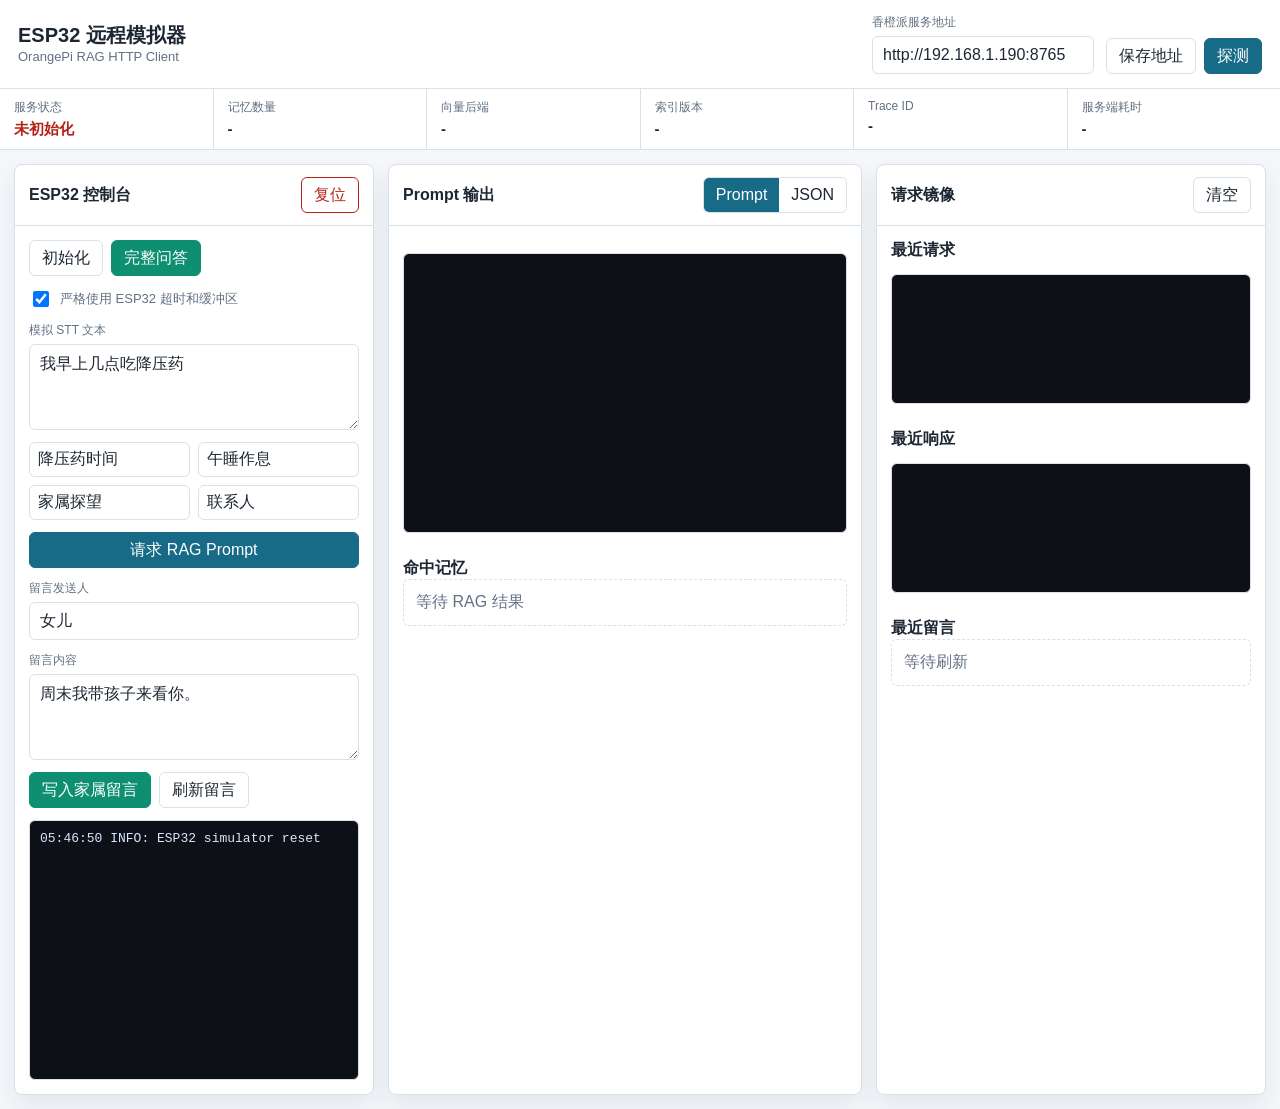
<file: esp32_web_simulator/index.html>
<!doctype html>
<html lang="zh-CN">
<head>
    <meta charset="utf-8">
    <meta name="viewport" content="width=device-width, initial-scale=1">
    <title>ESP32 远程模拟器</title>
    <link rel="stylesheet" href="./styles.css">
</head>
<body>
    <main class="app">
        <section class="topbar">
            <div class="brand">
                <h1>ESP32 远程模拟器</h1>
                <span>OrangePi RAG HTTP Client</span>
            </div>
            <div class="control">
                <label for="baseUrl">香橙派服务地址</label>
                <input id="baseUrl" value="http://192.168.1.190:8765" spellcheck="false">
            </div>
            <div class="bar-actions">
                <button id="saveBaseUrl">保存地址</button>
                <button id="probeBtn" class="primary">探测</button>
            </div>
        </section>

        <section class="status-strip">
            <div id="serviceMetric" class="metric bad">
                <span>服务状态</span>
                <strong id="serviceState">未初始化</strong>
            </div>
            <div class="metric">
                <span>记忆数量</span>
                <strong id="memoryCount">-</strong>
            </div>
            <div id="backendMetric" class="metric">
                <span>向量后端</span>
                <strong id="backendState">-</strong>
            </div>
            <div class="metric">
                <span>索引版本</span>
                <strong id="indexVersion">-</strong>
            </div>
            <div class="metric">
                <span>Trace ID</span>
                <strong id="traceId">-</strong>
            </div>
            <div class="metric">
                <span>服务端耗时</span>
                <strong id="elapsedMs">-</strong>
            </div>
        </section>

        <section class="layout">
            <article class="panel">
                <header>
                    <h2>ESP32 控制台</h2>
                    <button id="resetBtn" class="danger">复位</button>
                </header>
                <div class="panel-body stack">
                    <div class="row">
                        <button id="initBtn">初始化</button>
                        <button id="fullFlowBtn" class="success">完整问答</button>
                    </div>
                    <label class="toggle-line">
                        <input id="strictMode" type="checkbox" checked>
                        严格使用 ESP32 超时和缓冲区
                    </label>
                    <div class="control">
                        <label for="queryInput">模拟 STT 文本</label>
                        <textarea id="queryInput">我早上几点吃降压药</textarea>
                    </div>
                    <div class="quick-list">
                        <button data-query="我早上几点吃降压药">降压药时间</button>
                        <button data-query="奶奶中午几点午睡">午睡作息</button>
                        <button data-query="家里人什么时候来看我">家属探望</button>
                        <button data-query="李美华是谁">联系人</button>
                    </div>
                    <button id="composeBtn" class="primary">请求 RAG Prompt</button>
                    <div class="control">
                        <label for="senderInput">留言发送人</label>
                        <input id="senderInput" value="女儿">
                    </div>
                    <div class="control">
                        <label for="messageInput">留言内容</label>
                        <textarea id="messageInput">周末我带孩子来看你。</textarea>
                    </div>
                    <div class="row">
                        <button id="upsertBtn" class="success">写入家属留言</button>
                        <button id="recentBtn">刷新留言</button>
                    </div>
                    <div class="terminal" id="logBox"></div>
                </div>
            </article>

            <article class="panel">
                <header>
                    <h2>Prompt 输出</h2>
                    <div class="segmented">
                        <button id="promptTab" class="active">Prompt</button>
                        <button id="jsonTab">JSON</button>
                    </div>
                </header>
                <div class="panel-body stack">
                    <pre id="promptBox" class="result-box"></pre>
                    <pre id="jsonBox" class="json-box" hidden></pre>
                    <div>
                        <h2>命中记忆</h2>
                        <div id="hitsBox" class="hit-list"></div>
                    </div>
                </div>
            </article>

            <article class="panel">
                <header>
                    <h2>请求镜像</h2>
                    <button id="clearMirrorBtn">清空</button>
                </header>
                <div class="panel-body stack">
                    <div>
                        <h2>最近请求</h2>
                        <pre id="requestBox" class="json-box"></pre>
                    </div>
                    <div>
                        <h2>最近响应</h2>
                        <pre id="responseBox" class="json-box"></pre>
                    </div>
                    <div>
                        <h2>最近留言</h2>
                        <div id="recentBox" class="hit-list"></div>
                    </div>
                </div>
            </article>
        </section>
    </main>
    <script src="./app.js"></script>
</body>
</html>
</file>
<file: esp32_web_simulator/styles.css>
:root {
    color-scheme: light;
    --bg: #f5f7fb;
    --surface: #ffffff;
    --surface-2: #eef3f8;
    --line: #d8e0e8;
    --text: #1d2733;
    --muted: #627083;
    --accent: #176b87;
    --accent-2: #0f8f72;
    --danger: #b42318;
    --warn: #9a6700;
    --ok: #087443;
    --shadow: 0 10px 24px rgba(17, 34, 51, 0.08);
}

* {
    box-sizing: border-box;
}

body {
    margin: 0;
    min-width: 320px;
    background: var(--bg);
    color: var(--text);
    font-family: "Segoe UI", "Microsoft YaHei", Arial, sans-serif;
    letter-spacing: 0;
}

button,
input,
textarea,
select {
    font: inherit;
}

button {
    border: 1px solid var(--line);
    background: var(--surface);
    color: var(--text);
    min-height: 36px;
    padding: 0 12px;
    border-radius: 6px;
    cursor: pointer;
}

button:hover {
    border-color: var(--accent);
}

button.primary {
    border-color: var(--accent);
    background: var(--accent);
    color: white;
}

button.success {
    border-color: var(--accent-2);
    background: var(--accent-2);
    color: white;
}

button.danger {
    border-color: var(--danger);
    color: var(--danger);
}

button:disabled {
    cursor: not-allowed;
    opacity: 0.55;
}

.app {
    min-height: 100vh;
    display: grid;
    grid-template-rows: auto auto 1fr;
}

.topbar {
    display: grid;
    grid-template-columns: minmax(220px, 1fr) auto auto;
    gap: 12px;
    align-items: end;
    padding: 14px 18px;
    background: var(--surface);
    border-bottom: 1px solid var(--line);
}

.brand {
    align-self: center;
}

.brand h1 {
    margin: 0;
    font-size: 20px;
    line-height: 1.2;
}

.brand span {
    color: var(--muted);
    font-size: 13px;
}

.control {
    display: grid;
    gap: 5px;
}

.control label {
    color: var(--muted);
    font-size: 12px;
}

.control input,
.control textarea,
.control select {
    width: 100%;
    border: 1px solid var(--line);
    background: var(--surface);
    color: var(--text);
    border-radius: 6px;
    padding: 9px 10px;
    outline: none;
}

.control textarea {
    min-height: 86px;
    resize: vertical;
}

.control input:focus,
.control textarea:focus,
.control select:focus {
    border-color: var(--accent);
    box-shadow: 0 0 0 3px rgba(23, 107, 135, 0.12);
}

.bar-actions {
    display: flex;
    gap: 8px;
    align-items: center;
}

.status-strip {
    display: grid;
    grid-template-columns: repeat(6, minmax(120px, 1fr));
    gap: 1px;
    background: var(--line);
    border-bottom: 1px solid var(--line);
}

.metric {
    background: var(--surface);
    padding: 10px 14px;
    min-height: 58px;
}

.metric span {
    display: block;
    color: var(--muted);
    font-size: 12px;
}

.metric strong {
    display: block;
    margin-top: 4px;
    font-size: 15px;
    overflow-wrap: anywhere;
}

.metric.ok strong {
    color: var(--ok);
}

.metric.warn strong {
    color: var(--warn);
}

.metric.bad strong {
    color: var(--danger);
}

.layout {
    display: grid;
    grid-template-columns: 360px minmax(0, 1fr) 390px;
    gap: 14px;
    padding: 14px;
}

.panel {
    background: var(--surface);
    border: 1px solid var(--line);
    border-radius: 8px;
    box-shadow: var(--shadow);
    min-width: 0;
}

.panel header {
    display: flex;
    justify-content: space-between;
    gap: 12px;
    align-items: center;
    padding: 12px 14px;
    border-bottom: 1px solid var(--line);
}

.panel h2 {
    margin: 0;
    font-size: 16px;
}

.panel-body {
    padding: 14px;
}

.stack {
    display: grid;
    gap: 12px;
}

.row {
    display: flex;
    gap: 8px;
    align-items: center;
    flex-wrap: wrap;
}

.grid-2 {
    display: grid;
    grid-template-columns: 1fr 1fr;
    gap: 10px;
}

.segmented {
    display: inline-grid;
    grid-auto-flow: column;
    border: 1px solid var(--line);
    border-radius: 6px;
    overflow: hidden;
}

.segmented button {
    border: 0;
    border-radius: 0;
    min-height: 34px;
    background: var(--surface);
}

.segmented button.active {
    background: var(--accent);
    color: white;
}

.quick-list {
    display: grid;
    grid-template-columns: 1fr 1fr;
    gap: 8px;
}

.quick-list button {
    text-align: left;
    min-height: 34px;
    padding: 6px 8px;
    overflow-wrap: anywhere;
}

.result-box,
.terminal,
.json-box {
    border: 1px solid var(--line);
    background: #0d1117;
    color: #d9e7ff;
    border-radius: 6px;
    padding: 10px;
    overflow: auto;
}

.result-box {
    min-height: 280px;
    max-height: 430px;
    white-space: pre-wrap;
    line-height: 1.55;
}

.terminal {
    min-height: 260px;
    max-height: 360px;
    font-family: Consolas, "Courier New", monospace;
    font-size: 13px;
    white-space: pre-wrap;
}

.json-box {
    min-height: 130px;
    max-height: 260px;
    font-family: Consolas, "Courier New", monospace;
    font-size: 13px;
    white-space: pre-wrap;
}

.hit-list {
    display: grid;
    gap: 8px;
}

.hit {
    border: 1px solid var(--line);
    border-radius: 6px;
    padding: 10px;
    background: var(--surface-2);
}

.hit strong {
    display: block;
    margin-bottom: 5px;
}

.hit small {
    color: var(--muted);
}

.empty {
    color: var(--muted);
    padding: 12px;
    border: 1px dashed var(--line);
    border-radius: 6px;
}

.toggle-line {
    display: flex;
    align-items: center;
    gap: 8px;
    color: var(--muted);
    font-size: 13px;
}

.toggle-line input {
    width: 16px;
    height: 16px;
}

@media (max-width: 1180px) {
    .layout {
        grid-template-columns: 340px minmax(0, 1fr);
    }

    .layout .panel:nth-child(3) {
        grid-column: 1 / -1;
    }

    .status-strip {
        grid-template-columns: repeat(3, minmax(120px, 1fr));
    }
}

@media (max-width: 760px) {
    .topbar {
        grid-template-columns: 1fr;
    }

    .layout {
        grid-template-columns: 1fr;
        padding: 10px;
    }

    .status-strip {
        grid-template-columns: repeat(2, minmax(120px, 1fr));
    }

    .quick-list,
    .grid-2 {
        grid-template-columns: 1fr;
    }
}
</file>
